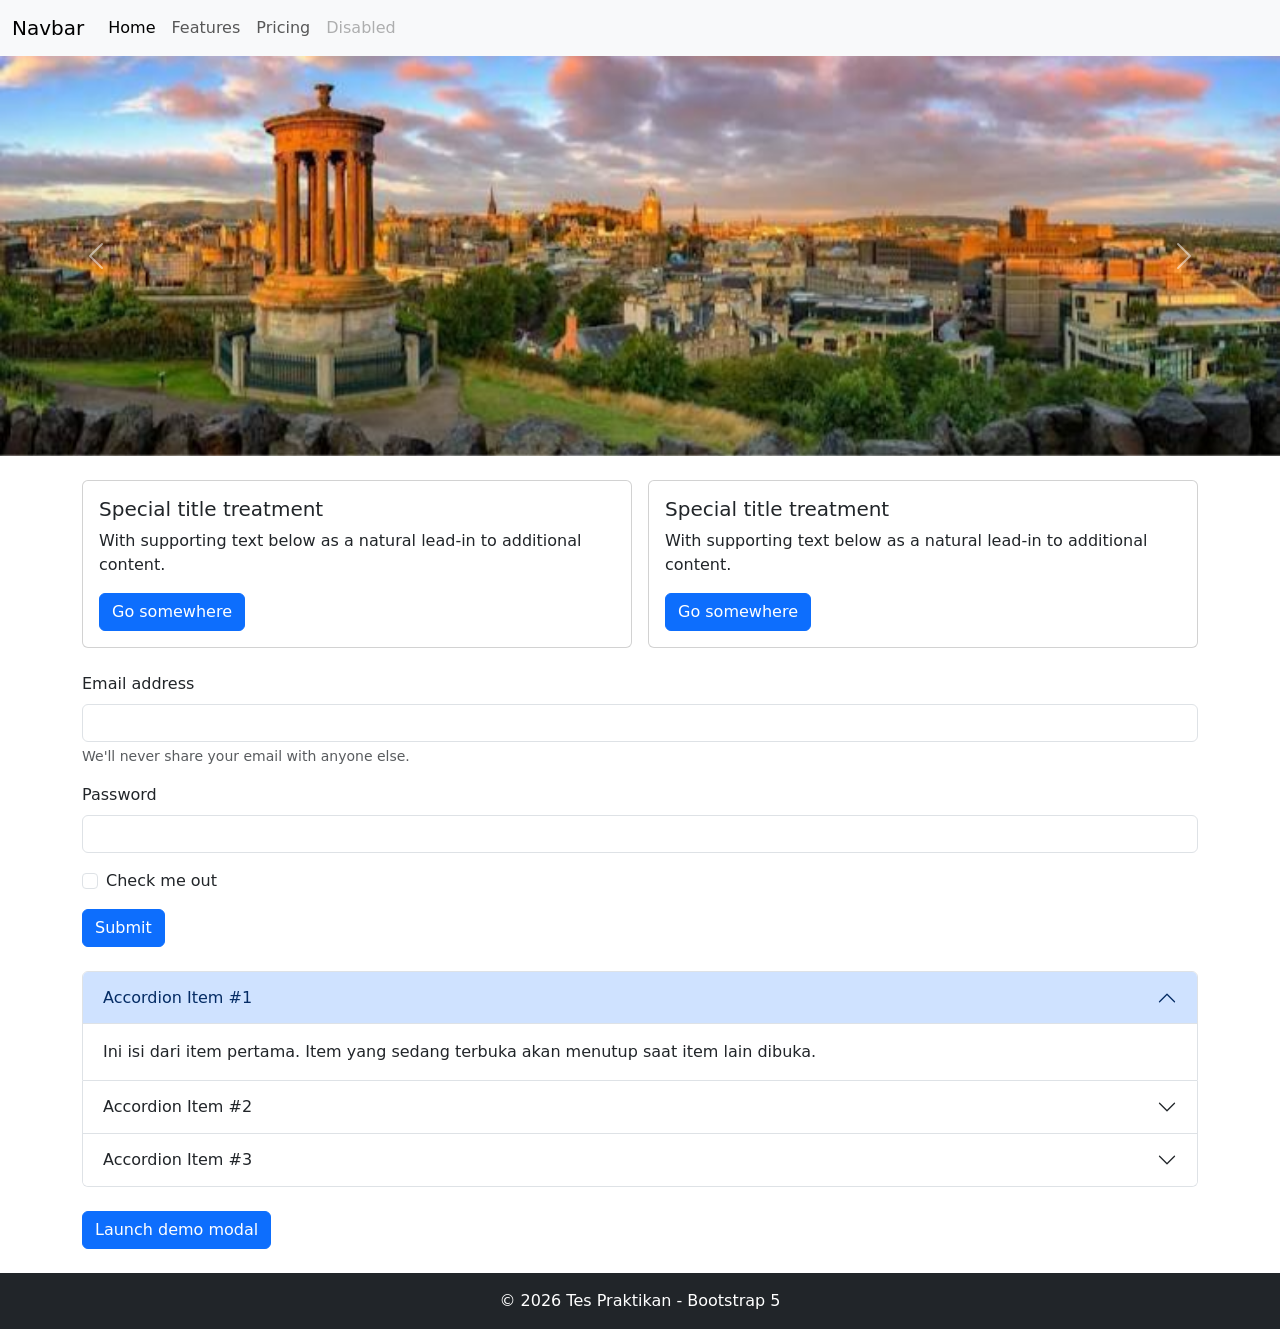
<file: Pertemuan 6/index.html>
<!DOCTYPE html>
<html lang="id">
<head>
  <meta charset="UTF-8">
  <meta name="viewport" content="width=device-width, initial-scale=1">
  <title>Tes Praktikan - Bootstrap 5</title>
  <link href="https://cdn.jsdelivr.net/npm/bootstrap@5.3.3/dist/css/bootstrap.min.css" rel="stylesheet">
</head>
<body>

  <!-- Keyword
  1 Navbar
  2 Carousel
  3 Cards
  4 Forms
  5 Accordion
  6 Modal
  7 Footer -->

  <!-- Navbar -->
  <nav class="navbar navbar-expand-lg bg-body-tertiary">
    <div class="container-fluid">
      <a class="navbar-brand" href="#">Navbar</a>
      <button class="navbar-toggler" type="button" data-bs-toggle="collapse"
        data-bs-target="#navbarNav" aria-controls="navbarNav"
        aria-expanded="false" aria-label="Toggle navigation">
        <span class="navbar-toggler-icon"></span>
      </button>
      <div class="collapse navbar-collapse" id="navbarNav">
        <ul class="navbar-nav">
          <li class="nav-item"><a class="nav-link active" href="#">Home</a></li>
          <li class="nav-item"><a class="nav-link" href="#">Features</a></li>
          <li class="nav-item"><a class="nav-link" href="#">Pricing</a></li>
          <li class="nav-item"><a class="nav-link disabled" aria-disabled="true">Disabled</a></li>
        </ul>
      </div>
    </div>
  </nav>

  <!-- Carousel -->
  <div id="carouselExample" class="carousel slide" data-bs-ride="carousel">
    <div class="carousel-inner">
      <div class="carousel-item active">
        <img src="gambar/edin.jpg" class="d-block w-100" style="height: 400px; object-fit: cover;" alt="Gambar pertama">
      </div>
      <div class="carousel-item">
        <svg class="d-block w-100" height="400" xmlns="http://www.w3.org/2000/svg" role="img" aria-label="Slide 2">
          <rect width="100%" height="100%" fill="#777"></rect>
          <text x="50%" y="50%" fill="#555" font-size="64" text-anchor="middle" dy=".3em">Slide 2</text>
        </svg>
      </div>
      <div class="carousel-item">
        <svg class="d-block w-100" height="400" xmlns="http://www.w3.org/2000/svg" role="img" aria-label="Slide 3">
          <rect width="100%" height="100%" fill="#6c757d"></rect>
          <text x="50%" y="50%" fill="#adb5bd" font-size="64" text-anchor="middle" dy=".3em">Slide 3</text>
        </svg>
      </div>
    </div>
    <button class="carousel-control-prev" type="button" data-bs-target="#carouselExample" data-bs-slide="prev">
      <span class="carousel-control-prev-icon" aria-hidden="true"></span>
      <span class="visually-hidden">Previous</span>
    </button>
    <button class="carousel-control-next" type="button" data-bs-target="#carouselExample" data-bs-slide="next">
      <span class="carousel-control-next-icon" aria-hidden="true"></span>
      <span class="visually-hidden">Next</span>
    </button>
  </div>

  <!-- Cards -->
  <div class="container my-4">
    <div class="row g-3">
      <div class="col-md-6">
        <div class="card">
          <div class="card-body">
            <h5 class="card-title">Special title treatment</h5>
            <p class="card-text">With supporting text below as a natural lead-in to additional content.</p>
            <a href="#" class="btn btn-primary">Go somewhere</a>
          </div>
        </div>
      </div>
      <div class="col-md-6">
        <div class="card">
          <div class="card-body">
            <h5 class="card-title">Special title treatment</h5>
            <p class="card-text">With supporting text below as a natural lead-in to additional content.</p>
            <a href="#" class="btn btn-primary">Go somewhere</a>
          </div>
        </div>
      </div>
    </div>
  </div>

  <!-- Forms -->
  <div class="container my-4">
    <form>
      <div class="mb-3">
        <label for="inputEmail" class="form-label">Email address</label>
        <input type="email" class="form-control" id="inputEmail" aria-describedby="emailHelp">
        <div id="emailHelp" class="form-text">We'll never share your email with anyone else.</div>
      </div>
      <div class="mb-3">
        <label for="inputPassword" class="form-label">Password</label>
        <input type="password" class="form-control" id="inputPassword">
      </div>
      <div class="mb-3 form-check">
        <input type="checkbox" class="form-check-input" id="checkMe">
        <label class="form-check-label" for="checkMe">Check me out</label>
      </div>
      <button type="submit" class="btn btn-primary">Submit</button>
    </form>
  </div>

  <!-- Accordation -->
  <div class="container my-4">
    <div class="accordion" id="accordionExample">
      <div class="accordion-item">
        <h2 class="accordion-header">
          <button class="accordion-button" type="button" data-bs-toggle="collapse"
            data-bs-target="#collapseOne" aria-expanded="true" aria-controls="collapseOne">
            Accordion Item #1
          </button>
        </h2>
        <div id="collapseOne" class="accordion-collapse collapse show" data-bs-parent="#accordionExample">
          <div class="accordion-body">
            Ini isi dari item pertama. Item yang sedang terbuka akan menutup saat item lain dibuka.
          </div>
        </div>
      </div>
      <div class="accordion-item">
        <h2 class="accordion-header">
          <button class="accordion-button collapsed" type="button" data-bs-toggle="collapse"
            data-bs-target="#collapseTwo" aria-expanded="false" aria-controls="collapseTwo">
            Accordion Item #2
          </button>
        </h2>
        <div id="collapseTwo" class="accordion-collapse collapse" data-bs-parent="#accordionExample">
          <div class="accordion-body">
            Ini isi dari item kedua.
          </div>
        </div>
      </div>
      <div class="accordion-item">
        <h2 class="accordion-header">
          <button class="accordion-button collapsed" type="button" data-bs-toggle="collapse"
            data-bs-target="#collapseThree" aria-expanded="false" aria-controls="collapseThree">
            Accordion Item #3
          </button>
        </h2>
        <div id="collapseThree" class="accordion-collapse collapse" data-bs-parent="#accordionExample">
          <div class="accordion-body">
            Ini isi dari item ketiga.
          </div>
        </div>
      </div>
    </div>
  </div>

  <!-- Modal -->
  <div class="container my-4">
    <button type="button" class="btn btn-primary" data-bs-toggle="modal" data-bs-target="#exampleModal">
      Launch demo modal
    </button>

    <div class="modal fade" id="exampleModal" tabindex="-1" aria-labelledby="exampleModalLabel" aria-hidden="true">
      <div class="modal-dialog">
        <div class="modal-content">
          <div class="modal-header">
            <h1 class="modal-title fs-5" id="exampleModalLabel">Modal title</h1>
            <button type="button" class="btn-close" data-bs-dismiss="modal" aria-label="Close"></button>
          </div>
          <div class="modal-body">
            Ini adalah isi modal.
          </div>
          <div class="modal-footer">
            <button type="button" class="btn btn-secondary" data-bs-dismiss="modal">Close</button>
            <button type="button" class="btn btn-primary">Save changes</button>
          </div>
        </div>
      </div>
    </div>
  </div>

  <!-- Footer -->
  <footer class="bg-dark text-white text-center py-3 mt-4">
    <div class="container">
      <p class="mb-0">&copy; 2026 Tes Praktikan - Bootstrap 5</p>
    </div>
  </footer>

  <!-- Wajib: JS Bootstrap untuk Navbar toggler, Carousel, Accordion, dan Modal -->
  <script src="https://cdn.jsdelivr.net/npm/bootstrap@5.3.3/dist/js/bootstrap.bundle.min.js"></script>
</body>
</html>
</file>
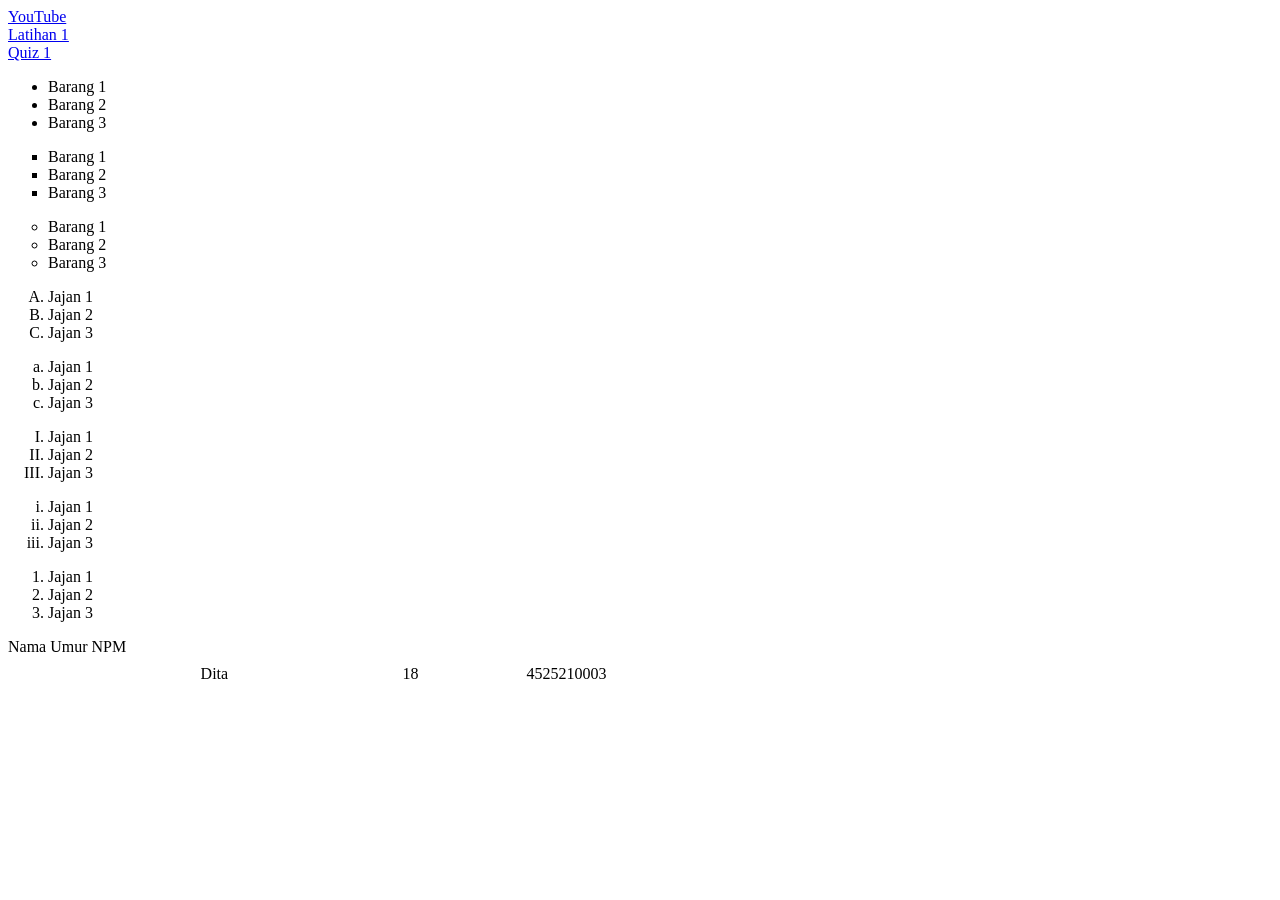
<file: Pertemuan 1/hyperlink.html>
<!DOCTYPE html>
<html lang="en">
<head>
    <meta charset="UTF-8">
    <meta name="viewport" content="width=device-width, initial-scale=1.0">
    <title>HyperLink dan Ol Ul</title>
</head>
<body>
    <a href="https://www.youtube.com">YouTube</a>
    <br>
    <a href="prak1.html">Latihan 1</a>
    <br>
    <a href="Quiz1.html">Quiz 1</a>

    <ul style="list-style-type: disc;">
        <li>Barang 1</li>
        <li>Barang 2</li>
        <li>Barang 3</li>
    </ul>

    <ul style="list-style-type: square;">
        <li>Barang 1</li>
        <li>Barang 2</li>
        <li>Barang 3</li>
    </ul>

    <ul style="list-style-type: circle;">
        <li>Barang 1</li>
        <li>Barang 2</li>
        <li>Barang 3</li>
    </ul>

    <ol type="A">
        <li>Jajan 1</li>
        <li>Jajan 2</li>
        <li>Jajan 3</li>
    </ol>

    <ol type="a">
        <li>Jajan 1</li>
        <li>Jajan 2</li>
        <li>Jajan 3</li>
    </ol>

    <ol type="I">
        <li>Jajan 1</li>
        <li>Jajan 2</li>
        <li>Jajan 3</li>
    </ol>

    <ol type="i">
        <li>Jajan 1</li>
        <li>Jajan 2</li>
        <li>Jajan 3</li>
    </ol>

    <ol type="1">
        <li>Jajan 1</li>
        <li>Jajan 2</li>
        <li>Jajan 3</li>
    </ol>

    <!-- <style>
        table {
        font-family: arial, sans-serif;
        border-collapse: collapse;
        width: 100%;
        }

        td, th {
        border: 1px solid #dddddd;
        text-align: left;
        padding: 8px;
        }

        tr:nth-child(even) {
        background-color: #dddddd;
        }
    </style> -->

    <table style="
        width: 70%;
        margin: auto;
    ">
        <thead style="width: 50%;">
            <tr style="border: 1px solid black; padding: 8px;"> Nama </tr>
            <tr> Umur </tr>
            <tr> NPM</tr>
        </thead>
        <tbody>
            <td> Dita </td>
            <td> 18 </td>
            <td> 4525210003 </td>
        </tbody>
    </table>
</body>
</html>
</file>
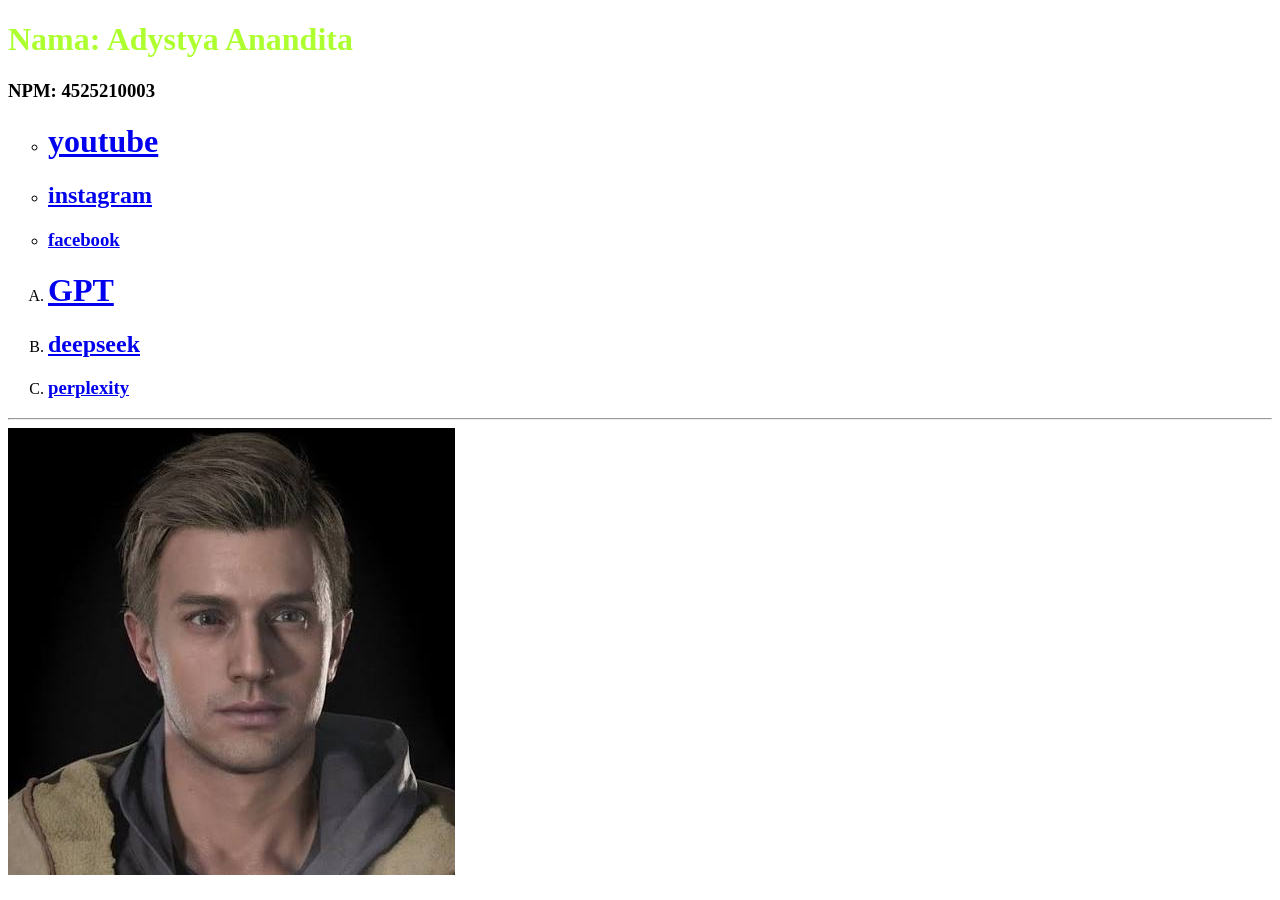
<file: Pertemuan 1/Quiz2.html>
<!DOCTYPE html>
<html lang="en">
<head>
    <meta charset="UTF-8">
    <meta name="viewport" content="width=device-width, initial-scale=1.0">
    <title>Quiz 2</title>
</head>
<body>
    <h1 style="color: greenyellow;">Nama: Adystya Anandita</h1>
    <h3>NPM: 4525210003</h3>

    <ul style="list-style-type: circle;">
        <li>
            <h1>
                <a href="https://www.youtube.com">youtube</a>
            </h1>
        </li>
        <li>
            <h2>
                <a href="https://www.instagram.com/mtchcheezz">instagram</a>
            </h2>
        </li>
        <li>
            <h3>
                <a href="https://www.facebook.com">facebook</a>
            </h3>
        </li>  
    </ul>

    <ol type="A">
        <li>
            <h1>
                <a href="https://chatgpt.com">GPT</a>
            </h1>
        </li>
        <li>
            <h2>
                <a href="https://www.deepseek.com">deepseek</a>
            </h2>
        </li>
        <li>
            <h3>
                <a href="https://www.perplexity.com">perplexity</a>
            </h3>
        </li>
    </ol>

    <hr>
    <img src="masyaallah.jpg" alt="">
</body>
</html>
</file>
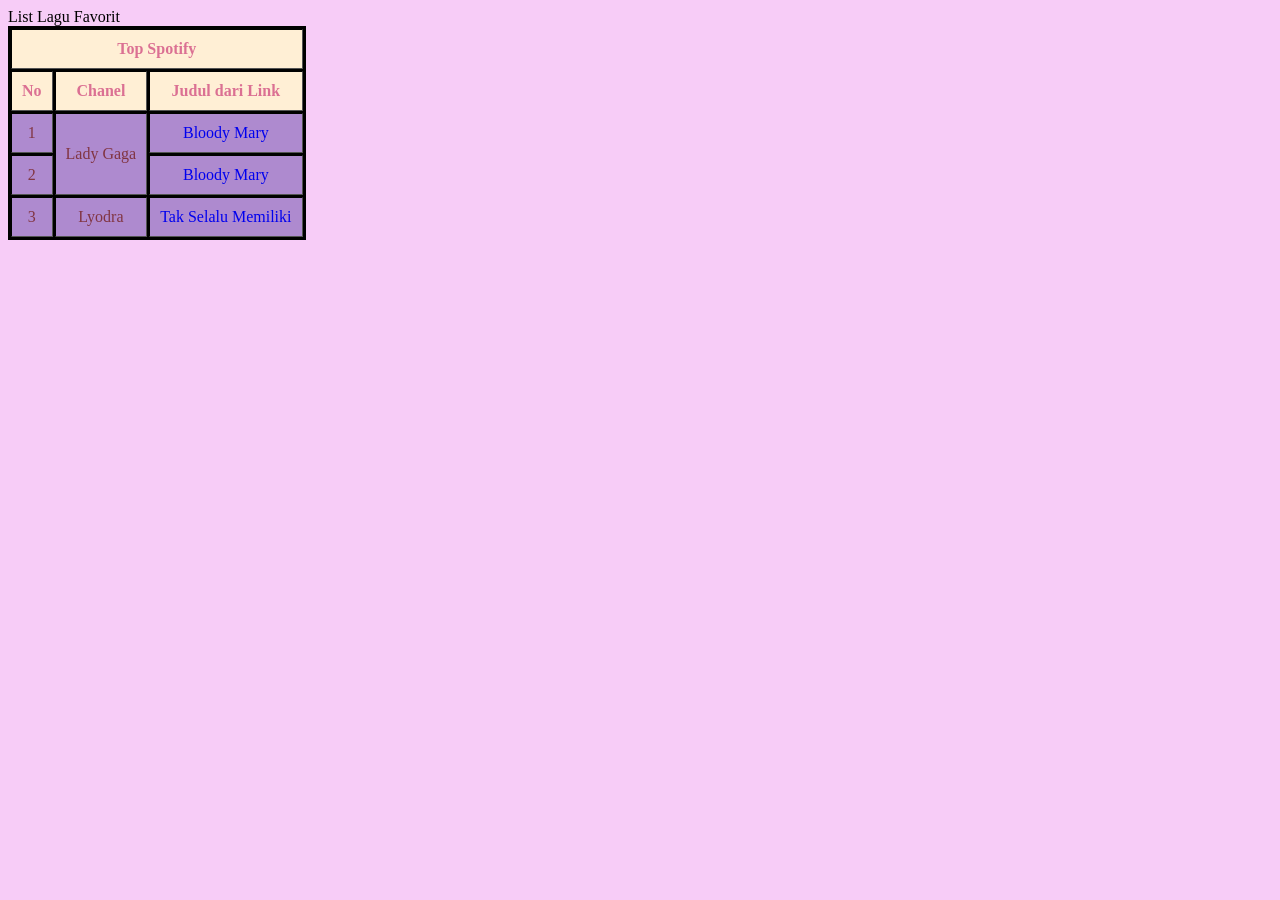
<file: Pertemuan 2/tabel.html>
<!DOCTYPE html>
<html lang="en">
<head>
    <meta charset="UTF-8">
    <meta name="viewport" content="width=device-width, initial-scale=1.0">
    <link rel="stylesheet" href="css/style.css">
    <title>Document</title>
</head>
<body>
    <h1">List Lagu Favorit</h1>
    <table border="1">
        <!-- Kepala Table -->
         <thead>
            <tr>
                <th colspan="3">Top Spotify</th>
            </tr>
            <tr>
                <th>No</th>
                <th>Chanel</th>
                <th>Judul dari Link</th>
            </tr>
         </thead>
         <!-- Isi table -->
          <tbody>
            <tr>
                <td>1</td>
                <td rowspan="2">Lady Gaga</td>
                <td>
                    <a href="https://youtu.be/VFwmKL50L-Q?si=XOPv0tiiNSOo1x2K" style="text-decoration: none;">Bloody Mary</a>
                </td>
            </tr>   
            <tr>
                <td>2</td>
                <td>
                    <a href="https://youtu.be/VFwmKL50L-Q?si=XOPv0tiiNSOo1x2K" style="text-decoration: none;">Bloody Mary</a>
                </td>
            </tr>
            <tr>
                <td>3</td>
                <td>Lyodra</td>
                <td>
                    <a href="https://youtu.be/-9UEFQ90AhE?si=ecvm5NwgBF-O0Lep" style="text-decoration: none;">Tak Selalu Memiliki</a>
                </td>
            </tr>
          </tbody>
    </table>
</body>
</html>
</file>
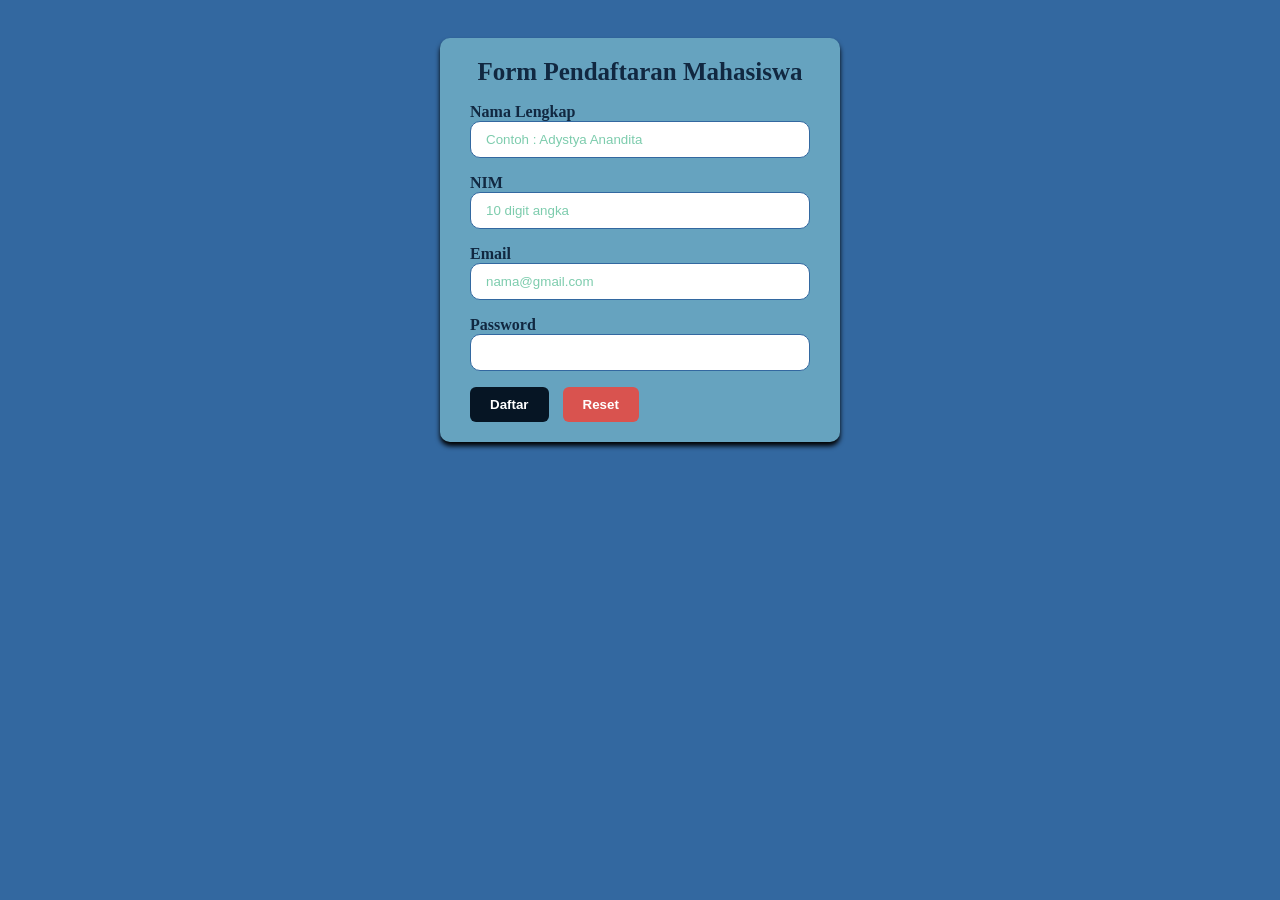
<file: Pertemuan 5/satu.html>
<!DOCTYPE html>
<html lang="en">
<head>
    <meta charset="UTF-8">
    <meta name="viewport" content="width=device-width, initial-scale=1.0">
    <title>Document</title>
    <link rel="stylesheet" href="satu1.css">
</head>
<body>
    <form id="FromPendaftaran">
        <h1>Form Pendaftaran Mahasiswa</h1>
        <div class="field">
            <label for="nama">Nama Lengkap</label>
            <input type="text" id="nama" name="nama" placeholder="Contoh : Adystya Anandita" required>
        </div>

        <div class="field">
            <label for="nim">NIM</label>
            <input type="text" id="nim" name="nim" maxlength="10" pattern="[0-9]{10}" placeholder="10 digit angka" required>
        </div>

        <div class="field">
            <label for="email">Email</label>
            <input type="text" id="email" name="email" placeholder="nama@gmail.com" required>
        </div>

        <div class="field">
            <label for="password">Password</label>
            <input type="password" id="password" name="password" minlength="8" required>
        </div>

        <button type="submit" class="btn-daftar">Daftar</button>
        <button type="reset" class="btn-reset">Reset</button>

        <script>
            const form = document.getElementById("FormPendaftaran");

            form .addEventListener("submit", function(event){
                event.preventDefault();

                alert("Pendaftaran Berhasil");

                form.reset();
            });
        </script>
    </form>
</body>
</html>
</file>
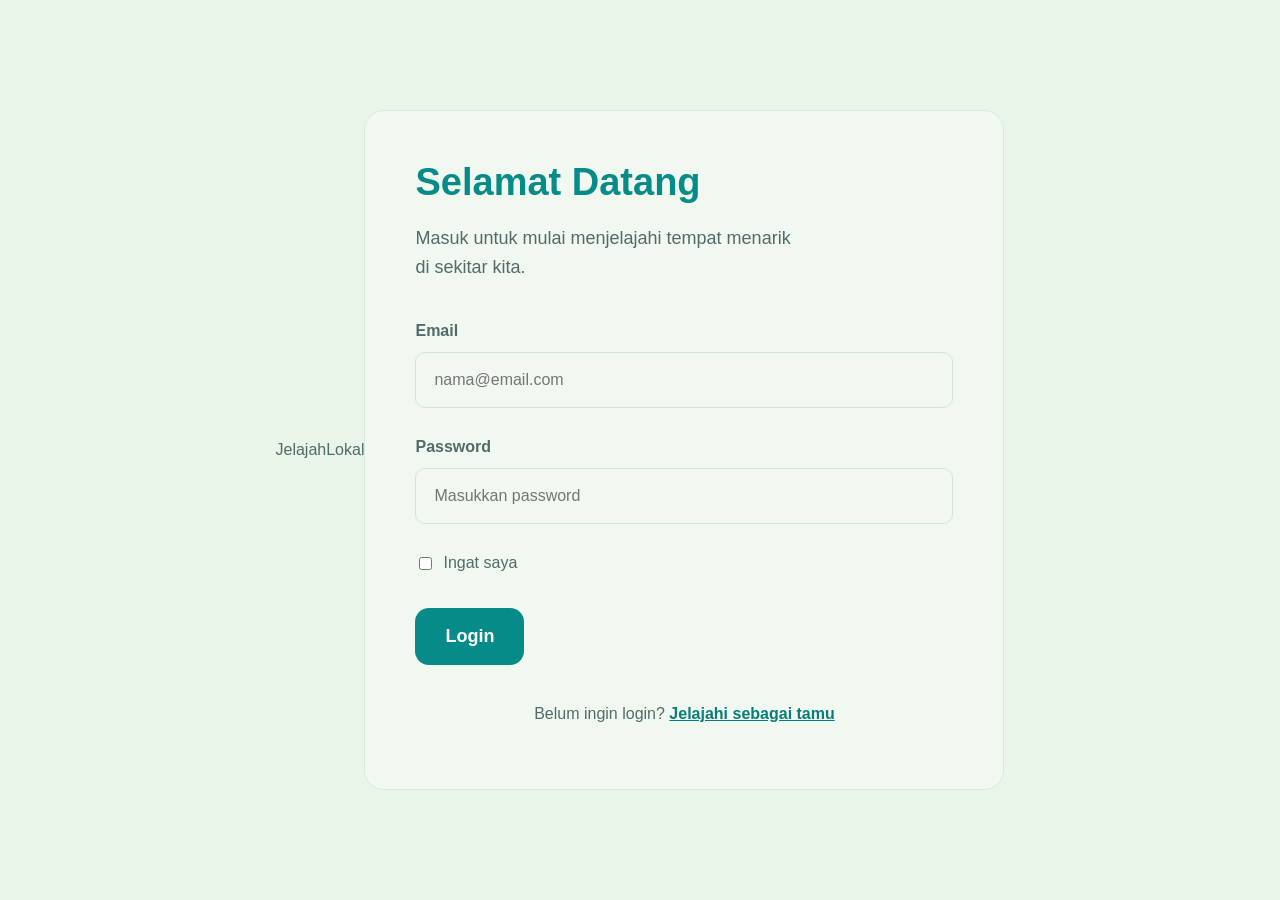
<file: Pertemuan 5/Quiz1/quiz.html>
<!DOCTYPE html>
<html lang="id">
<head>
  <meta charset="UTF-8">
  <meta name="viewport" content="width=device-width, initial-scale=1.0">
  <title>Jelajah Lokal</title>
  <link rel="stylesheet" href="quiz.css">
</head>

<header class="header">
  <a>Jelajah<span>Lokal</span></a>
</header>

<body>
  <main class="login-card">
    <h1>Selamat Datang</h1>
    <p class="intro">Masuk untuk mulai menjelajahi tempat menarik<br class="desktop-break"> di sekitar kita.</p>

    <form action="#" method="post">
      <div class="form-group">
        <label for="email">Email</label>
        <input id="email" name="email" type="email" placeholder="nama@email.com" autocomplete="email" required>
      </div>

      <div class="form-group password-group">
        <label for="password">Password</label>
        <input id="password" name="password" type="password" placeholder="Masukkan password" autocomplete="current-password" required>
      </div>

      <label class="remember">
        <input type="checkbox" name="remember">
        <span>Ingat saya</span>
      </label>

      <button type="submit">Login</button>
    </form>

    <p class="guest-text">
        Belum ingin login? 
        <a href="quiz1.html">
            Jelajahi sebagai tamu
        </a>
    </p>
  </main>
</body>
</html>
</file>
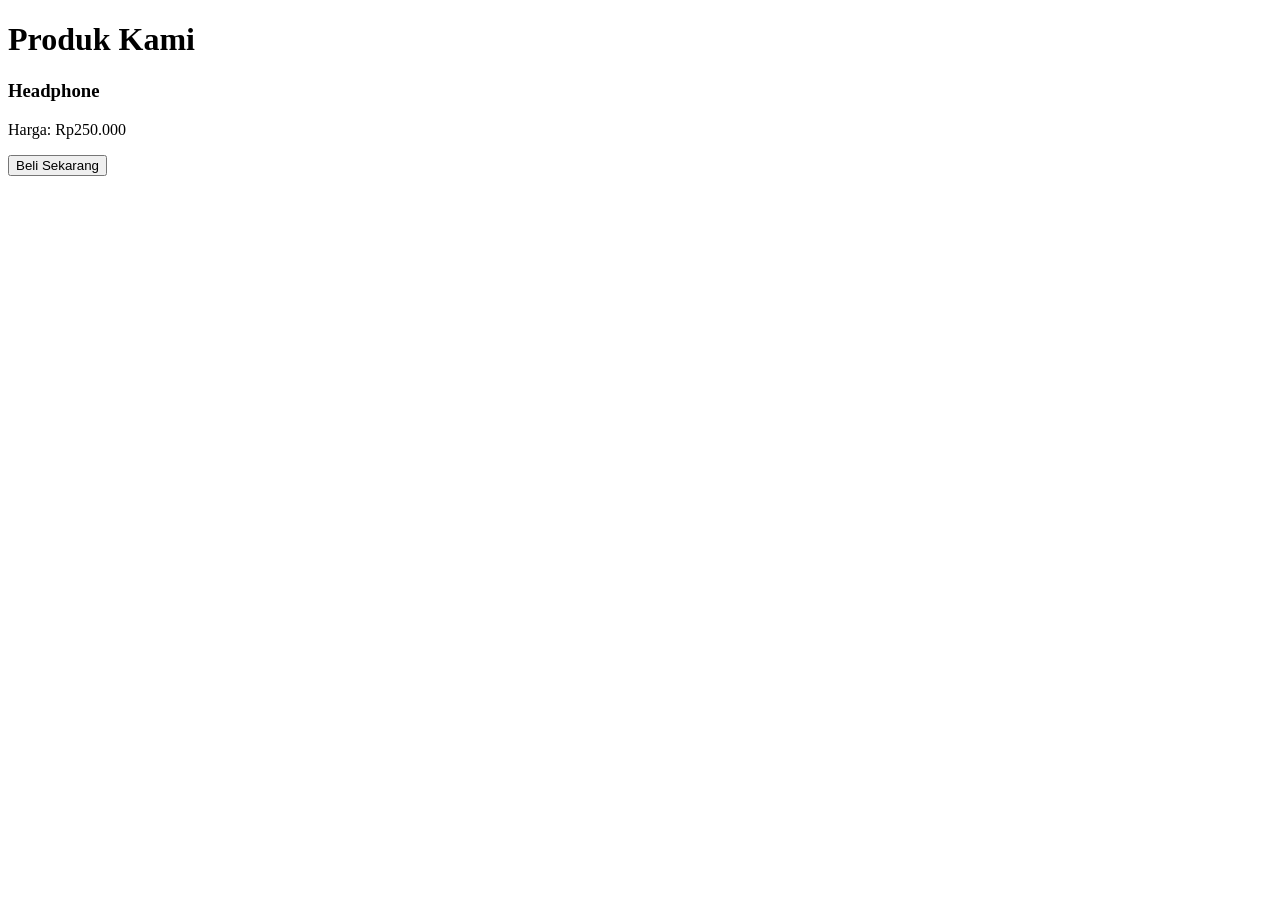
<file: Pertemuan 8/modul js/popup/modal.html>
<!DOCTYPE html>
<html lang="id">
<head>
    <meta charset="UTF-8">
    <title>Belajar Modal</title>
    <link rel="stylesheet" href="style.css">
</head>
<body>

    <main>
        <h1>Produk Kami</h1>

        <div class="produk">
            <h3>Headphone</h3>
            <p>Harga: Rp250.000</p>

            <button id="beli">Beli Sekarang</button>
        </div>
    </main>

    <!-- Modal -->
    <div id="modal" class="modal">

        <div class="modal-content">

            <h2>Pembelian Berhasil!</h2>

            <p>Terima kasih telah melakukan pembelian.</p>

            <button id="tutup">Tutup</button>

        </div>

    </div>

    <script src="script.js"></script>
</body>
</html>
</file>
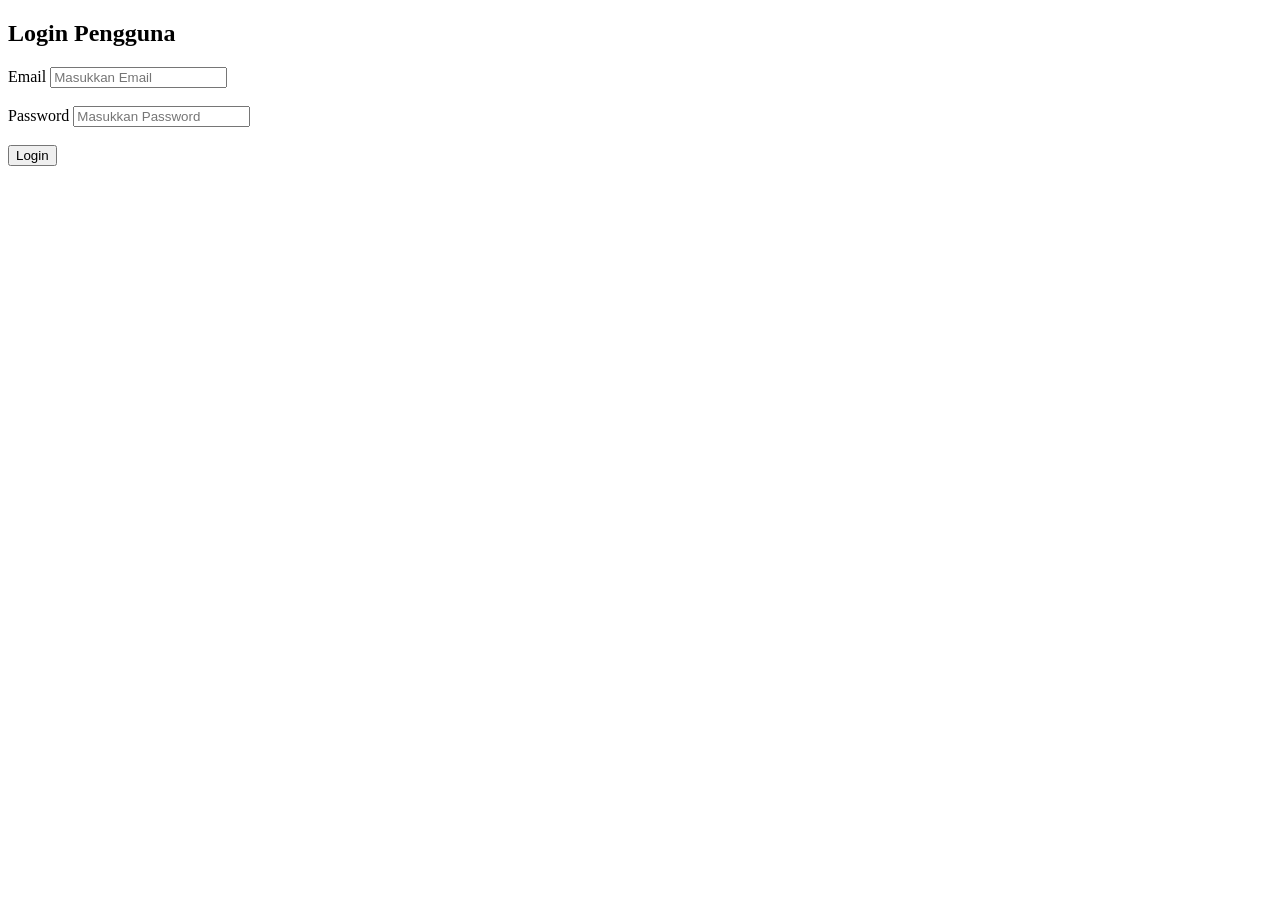
<file: Pertemuan 8/modul js/validasi login/login.html>
<!DOCTYPE html>
<html lang="en">
<head>
    <meta charset="UTF-8">
    <meta name="viewport" content="width=device-width, initial-scale=1.0">
    <title>Form Login</title>
</head>
<body>
    <h2>Login Pengguna</h2>

    <form id="formLogin">
        <label>Email</label>
        <input type="email" id="email" placeholder="Masukkan Email">

        <br><br>

        <label>Password</label>
        <input type="password" id="password" placeholder="Masukkan Password">

        <br><br>

        <button type="submit">Login</button>
    </form>

    <p id="pesan"></p>

    <script src="script.js"></script>
</body>
</html>
</file>
<file: Pertemuan 2/css/style.css>
body{
    background-color: rgb(247, 204, 247);
}

table{
    background-color: black;
    border: solid 1px black;
}

h1{
    color: blue;
    background-color: blue;
}

th{
    color: palevioletred;
    background-color: papayawhip;
}

td{
    color: rgb(129, 53, 66);
    background-color: rgb(174, 138, 207);
}

th, td{
    padding: 10px;
    text-align: center;
}
</file>
<file: Pertemuan 5/satu1.css>
*{
    box-sizing: border-box;
}

body{
    background-color: #3368A0;
    display: flex;
    justify-content: center;
    padding: 30px 16px;
}

form{
    background-color: #66A3BF;
    width: 100%;
    max-width: 400px;
    padding: 20px;
    border-radius: 10px;
    box-shadow: 0 4px 5px;
}

.field{
    margin-bottom: 16px;
}

input{
    width: 100%;
    padding: 10px 15px;
    border-radius: 10px;
    border: 1px solid #3368A0;
}

input:focus{
    outline: none;
    border-color: #062444;
    box-shadow: 0 0 0 3px;
}

h1{
    margin-top: 0;
    color: #112841;
    text-align: center;
    font-size: 25px;
}

div{
    font-weight: bold;
    color: #112841;
    margin: 10px;
}

button{
    padding: 10px 20px;
    border-radius: 6px; /* Membuat sudut sedikit melengkung */
    border: none;
    margin-left: 10px;
    font-weight: bold;
    cursor: pointer;
    transition: background-color 0.2s;
}

.btn-daftar {
    background-color: #061524;
    color: white;
}

.btn-daftar:hover {
    background-color: #1c4e83;
}

.btn-reset {
    background-color: #d9534f;
    color: white;
}

.btn-reset:hover {
    background-color: #c9302c;
}

input::placeholder{
    color: #7DCCAD;
}
</file>
<file: Pertemuan 5/Quiz1/quiz.css>
* {
  box-sizing: border-box;
}

body {
  margin: 0;
  min-height: 100vh;
  display: flex;
  justify-content: center;
  align-items: center;
  background: #e9f5e8;
  font-family: Arial, sans-serif;
  color: #536a6b;
}

.login-card {
  width: 50%;
  max-width: 760px;
  padding: 50px;
  background: rgba(255, 255, 255, 0.3);
  border: 1px solid #dce9df;
  border-radius: 20px;
}

h1 {
  color: #078b88;
  font-size: 38px;
  margin: 0 0 20px;
}

.intro {
  font-size: 18px;
  line-height: 1.6;
  margin-bottom: 40px;
}

.form-group {
  margin-bottom: 30px;
}

.form-group label {
  display: block;
  font-weight: bold;
  margin-bottom: 12px;
}

.form-group input {
  width: 100%;
  padding: 18px;
  border: 1px solid #d4e2dc;
  border-radius: 10px;
  background: transparent;
  font-size: 16px;
}

.remember {
  display: flex;
  align-items: center;
  gap: 8px;
  margin-bottom: 35px;
}

button {
  padding: 18px 30px;
  border: none;
  border-radius: 14px;
  background: #078b88;
  color: white;
  font-size: 18px;
  font-weight: bold;
  cursor: pointer;
}

.guest-text {
  margin-top: 40px;
  text-align: center;
}

.guest-text a {
  color: #087d7a;
  font-weight: bold;
}

@media (max-width: 600px) {
  .login-card {
    padding: 25px;
  }

  h1 {
    font-size: 30px;
  }

  .intro {
    font-size: 16px;
  }
}
</file>
<file: Pertemuan 8/modul js/popup/style.css>
.modal{
    display: none;
    position: fixed;
    top: 0;
    left: 0;
    width: 100%;
    height: 100%;
    background-color: rgba(0, 0, 0, 0.5);
    justify-content: center;
    align-items: center;
}

.modal-content{
    background-color: white;
    padding: 30px;
    border-radius: 10px;
    text-align: center;
    width: 300px;
}

.modal-content h2{
    color: green;
    margin-bottom: 10px;
}

.modal-content p{
    margin-bottom: 20px;
}

.modal-content button{
    padding: 10px 20px;
    background-color: green;
    color: white;
    border: none;
    border-radius: 5px;
    cursor: pointer;
}

.modal-content button:hover{
    background-color: darkgreen;
}
</file>
